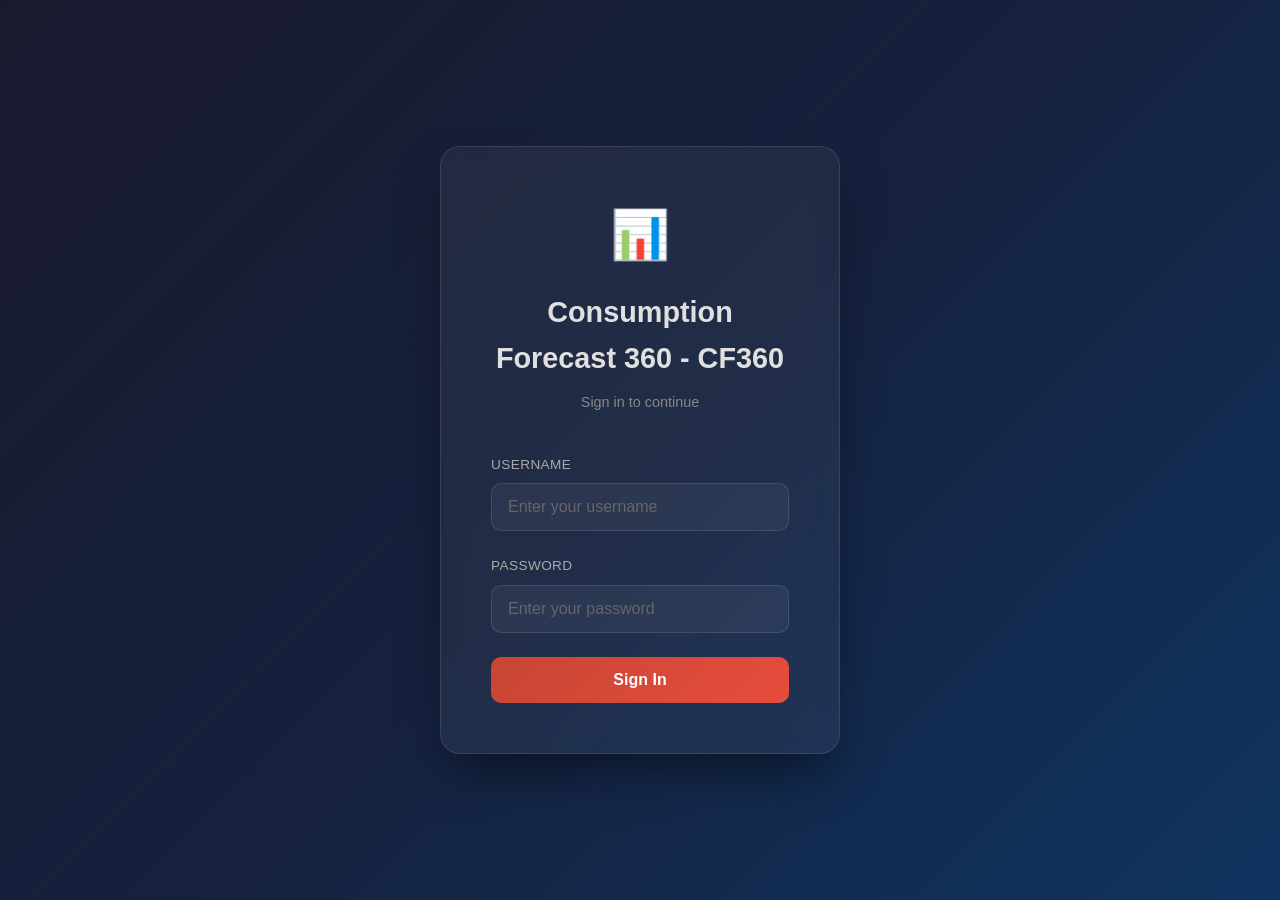
<file: static/login.html>
<!DOCTYPE html>
<html lang="en">

<head>
    <meta charset="UTF-8">
    <meta name="viewport" content="width=device-width, initial-scale=1.0">
    <link rel="icon" href="favicon.svg" type="image/svg+xml">
    <title>Login - Consumption Forecast 360 - CF360</title>
    <link rel="stylesheet" href="styles.css">
    <style>
        body {
            background: linear-gradient(135deg, #1a1a2e 0%, #16213e 50%, #0f3460 100%);
            min-height: 100vh;
            display: flex;
            align-items: center;
            justify-content: center;
            margin: 0;
            font-family: 'Inter', -apple-system, BlinkMacSystemFont, sans-serif;
        }

        .login-container {
            background: rgba(255, 255, 255, 0.05);
            backdrop-filter: blur(10px);
            border: 1px solid rgba(255, 255, 255, 0.1);
            border-radius: 20px;
            padding: 50px;
            width: 100%;
            max-width: 400px;
            box-shadow: 0 25px 50px -12px rgba(0, 0, 0, 0.5);
        }

        .login-header {
            text-align: center;
            margin-bottom: 40px;
        }

        .login-header h1 {
            color: #e0e0e0;
            margin: 0 0 10px;
            font-size: 1.8rem;
            font-weight: 600;
        }

        .login-header .subtitle {
            color: #888;
            font-size: 0.9rem;
        }

        .form-group {
            margin-bottom: 24px;
        }

        .form-group label {
            display: block;
            color: #aaa;
            font-size: 0.85rem;
            margin-bottom: 8px;
            font-weight: 500;
        }

        .form-group input {
            width: 100%;
            padding: 14px 16px;
            background: rgba(255, 255, 255, 0.05);
            border: 1px solid rgba(255, 255, 255, 0.1);
            border-radius: 10px;
            color: #fff;
            font-size: 1rem;
            transition: all 0.2s;
            box-sizing: border-box;
        }

        .form-group input:focus {
            outline: none;
            border-color: #C74634;
            box-shadow: 0 0 0 3px rgba(199, 70, 52, 0.2);
        }

        .form-group input::placeholder {
            color: #666;
        }

        .login-btn {
            width: 100%;
            padding: 14px;
            background: linear-gradient(135deg, #C74634 0%, #e74c3c 100%);
            border: none;
            border-radius: 10px;
            color: #fff;
            font-size: 1rem;
            font-weight: 600;
            cursor: pointer;
            transition: all 0.2s;
        }

        .login-btn:hover {
            transform: translateY(-2px);
            box-shadow: 0 10px 20px rgba(199, 70, 52, 0.3);
        }

        .login-btn:disabled {
            opacity: 0.6;
            cursor: not-allowed;
            transform: none;
        }

        .error-message {
            background: rgba(231, 76, 60, 0.15);
            border: 1px solid rgba(231, 76, 60, 0.3);
            color: #e74c3c;
            padding: 12px 16px;
            border-radius: 8px;
            margin-bottom: 20px;
            font-size: 0.9rem;
            display: none;
        }

        .logo-icon {
            font-size: 3rem;
            margin-bottom: 15px;
        }
    </style>
</head>

<body>
    <div class="login-container">
        <div class="login-header">
            <div class="logo-icon">📊</div>
            <h1>Consumption Forecast 360 - CF360</h1>
            <p class="subtitle">Sign in to continue</p>
        </div>

        <div id="error-message" class="error-message"></div>

        <form id="login-form">
            <div class="form-group">
                <label for="username">Username</label>
                <input type="text" id="username" name="username" placeholder="Enter your username" required
                    autocomplete="username">
            </div>
            <div class="form-group">
                <label for="password">Password</label>
                <input type="password" id="password" name="password" placeholder="Enter your password" required
                    autocomplete="current-password">
            </div>
            <button type="submit" class="login-btn" id="login-btn">Sign In</button>
        </form>
    </div>

    <script type="module">
        import { login } from './js/api.js';

        const form = document.getElementById('login-form');
        const errorDiv = document.getElementById('error-message');
        const loginBtn = document.getElementById('login-btn');

        // Environment Detection for Login Page
        function displayEnvironmentBadge() {
            const header = document.querySelector('.login-header h1');
            if (!header) return;

            const hostname = window.location.hostname;
            const isDev = hostname === '129.151.152.53' || hostname === 'localhost' || hostname === '127.0.0.1';
            const isProd = hostname === '129.151.159.172' || hostname.includes('salesforecast');

            if (isDev) {
                const badge = document.createElement('span');
                badge.className = 'env-badge';
                badge.textContent = 'DEV';
                badge.style.display = 'inline-block';
                badge.style.marginLeft = '10px';
                badge.style.marginTop = '0';
                badge.style.verticalAlign = 'middle';
                header.appendChild(badge);
            } else if (isProd) {
                const badge = document.createElement('span');
                badge.className = 'env-badge env-badge-prod';
                badge.textContent = 'PROD';
                badge.style.display = 'inline-block';
                badge.style.marginLeft = '10px';
                badge.style.marginTop = '0';
                badge.style.verticalAlign = 'middle';
                header.appendChild(badge);
            }
        }

        displayEnvironmentBadge();

        form.addEventListener('submit', async (e) => {
            e.preventDefault();

            const username = document.getElementById('username').value.trim();
            const password = document.getElementById('password').value;

            errorDiv.style.display = 'none';
            loginBtn.disabled = true;
            loginBtn.textContent = 'Signing in...';

            try {
                const user = await login(username, password);
                // Store user in sessionStorage for access after redirect
                sessionStorage.setItem('currentUser', JSON.stringify(user));
                // Redirect to main app
                window.location.href = '/';
            } catch (error) {
                errorDiv.textContent = error.message;
                errorDiv.style.display = 'block';
                loginBtn.disabled = false;
                loginBtn.textContent = 'Sign In';
            }
        });
    </script>
</body>

</html>
</file>
<file: static/styles.css>
/* ===== CSS Variables (Design Tokens) ===== */
:root {
    /* Oracle Light Theme (Redwood Inspired) */
    --bg-dark: #fbfbfb;
    /* Main Background */
    --bg-card: #ffffff;
    /* Card Background */
    --bg-card-hover: #f4f4f4;
    --bg-sidebar: #ffffff;
    /* Navigation/Sidebar */

    --text-primary: #101010;
    /* Main Text */
    --text-secondary: #474747;
    /* Subtext */
    --text-muted: #757575;

    --accent-blue: #026291;
    /* Standard Link/Action Blue */
    --accent-green: #308f5c;
    /* Success */
    --accent-purple: #724c85;
    --accent-orange: #d67616;
    --accent-red: #c23321;
    /* Oracle Red */

    --border-color: #e0e0e0;

    /* Gradients - Oracle Red Primary */
    --gradient-primary: linear-gradient(135deg, #C74634 0%, #a82e1e 100%);
    --gradient-success: linear-gradient(135deg, #308f5c 0%, #206b42 100%);
    --gradient-danger: linear-gradient(135deg, #c23321 0%, #9e2315 100%);

    --shadow-card: 0 2px 4px rgba(0, 0, 0, 0.05), 0 4px 12px rgba(0, 0, 0, 0.05);
    /* Softer shadows */
    --shadow-modal: 0 24px 80px rgba(0, 0, 0, 0.2);

    --radius-sm: 8px;
    --radius-md: 16px;
    --radius-lg: 24px;

    --transition: all 0.2s ease;
}

/* ===== Reset & Base ===== */
*,
*::before,
*::after {
    margin: 0;
    padding: 0;
    box-sizing: border-box;
}

/* Base Background with Curve */
body {
    font-family: 'Inter', -apple-system, BlinkMacSystemFont, sans-serif;
    background: var(--bg-dark);
    color: var(--text-primary);
    min-height: 100vh;
    line-height: 1.6;
    overflow-x: hidden;
    /* Subtle background pattern/curve */
    background-image: radial-gradient(circle at 50% 0%, #f3e5f5 0%, var(--bg-dark) 60%);
    background-attachment: fixed;
}

/* ===== App Layout ===== */
.app-container {
    display: flex;
    min-height: 100vh;
}

/* ===== Top Navigation ===== */
.top-nav {
    position: fixed;
    top: 0;
    left: 0;
    right: 0;
    min-height: 80px;
    /* Changed from height to min-height to avoid cutting off content */
    background: rgba(255, 255, 255, 0.85);
    /* Glassmorphism */
    backdrop-filter: blur(12px);
    -webkit-backdrop-filter: blur(12px);
    border-bottom: 1px solid rgba(0, 0, 0, 0.05);
    z-index: 1000;
    display: flex;
    align-items: center;
    border-bottom-left-radius: 24px;
    border-bottom-right-radius: 24px;
    box-shadow: 0 4px 20px rgba(0, 0, 0, 0.03);
}

.top-nav-container {
    width: 100%;
    /* max-width: 1400px; */
    /* Removed to use full screen width */
    margin: 0 auto;
    padding: 0 24px;
    display: flex;
    flex-direction: column;
    /* Stack the two rows vertically */
    gap: 12px;
}

/* New styles for the two rows */
.header-top-row,
.header-bottom-row {
    display: flex;
    align-items: center;
    justify-content: space-between;
    width: 100%;
}

.logo {
    display: flex;
    align-items: center;
    gap: 12px;
}

.logo-icon {
    font-size: 28px;
}

.logo h1 {
    font-size: 1.25rem;
    font-weight: 700;
    background: var(--gradient-primary);
    -webkit-background-clip: text;
    -webkit-text-fill-color: transparent;
    background-clip: text;
    white-space: nowrap;
    /* Prevent wrapping */
}

/* Environment Indicator Badge */
.env-badge {
    padding: 2px 6px;
    background-color: #f59e0b;
    /* Amber */
    color: white;
    border-radius: 4px;
    font-size: 0.65rem;
    font-weight: 800;
    text-transform: uppercase;
    margin-left: -4px;
    margin-top: -12px;
    box-shadow: 0 2px 4px rgba(0, 0, 0, 0.1);
    border: 1px solid rgba(255, 255, 255, 0.2);
}

.env-badge-prod {
    background-color: #10b981;
    /* Green */
}

.nav-menu {
    display: flex;
    flex-direction: row;
    gap: 24px;
}

.nav-item {
    display: flex;
    align-items: center;
    gap: 12px;
    padding: 12px 16px;
    border: none;
    background: transparent;
    color: var(--text-secondary);
    font-size: 0.95rem;
    font-weight: 500;
    border-radius: var(--radius-md);
    cursor: pointer;
    transition: var(--transition);
    text-align: left;
}

.nav-item:hover {
    background: var(--bg-card);
    color: var(--text-primary);
}

.nav-item.active {
    background: transparent;
    color: var(--accent-blue);
    border-bottom: 2px solid var(--accent-blue);
    border-radius: 0;
}

.nav-icon {
    font-size: 1.1rem;
}

.top-nav-controls {
    display: flex;
    align-items: center;
    gap: 16px;
}

.user-info {
    display: flex;
    align-items: center;
    gap: 10px;
    padding: 2px 12px;
    background: rgba(0, 0, 0, 0.03);
    border-radius: 20px;
    margin-top: 7px;
}

.user-info .user-name {
    font-weight: 500;
    color: var(--text-primary);
    font-size: 0.9rem;
}

.user-info .user-role {
    font-size: 0.75rem;
    color: var(--text-muted);
    text-transform: capitalize;
    padding: 2px 8px;
    background: var(--accent-blue);
    color: white;
    border-radius: 10px;
}

.logout-btn {
    background: none;
    border: none;
    cursor: pointer;
    font-size: 1.2rem;
    padding: 4px;
    opacity: 0.6;
    transition: opacity 0.2s;
}

.logout-btn:hover {
    opacity: 1;
}

.seed-only-btn,
.icon-btn {
    background: var(--bg-card);
    border: 1px solid var(--border-color);
    width: 40px;
    height: 40px;
    border-radius: var(--radius-sm);
    display: flex;
    align-items: center;
    justify-content: center;
    cursor: pointer;
    color: var(--text-secondary);
    transition: var(--transition);
    font-size: 1.2rem;
}

.seed-only-btn:hover,
.icon-btn:hover {
    border-color: var(--accent-blue);
    color: var(--accent-blue);
}

.cluster-selector label {
    display: block;
    font-size: 0.75rem;
    text-transform: uppercase;
    letter-spacing: 0.05em;
    color: var(--text-muted);
    margin-bottom: 8px;
}

.cluster-selector select,
.filters-bar select {
    width: 100%;
    padding: 10px 14px;
    background: var(--bg-card);
    border: 1px solid var(--border-color);
    border-radius: var(--radius-sm);
    color: var(--text-primary);
    font-size: 0.9rem;
    cursor: pointer;
    transition: var(--transition);
}

.cluster-selector select:hover,
.filters-bar select:hover {
    border-color: var(--accent-blue);
}

/* Removing unused sidebar classes */
.sidebar-footer {
    display: none;
}

/* ===== Main Content ===== */
.main-content {
    flex: 1;
    padding: 130px 40px 40px;
    background: var(--bg-dark);
    min-height: 100vh;
}

/* ===== Top Bar ===== */
/* Removing old top-bar since it moved to header */
.top-bar {
    display: none;
}

.cluster-selector-top {
    display: flex;
    align-items: center;
    gap: 12px;
}

.cluster-selector-top label {
    font-size: 0.9rem;
    font-weight: 500;
    color: var(--text-secondary);
}

.cluster-selector-top select {
    padding: 10px 16px;
    background: var(--bg-card);
    border: 1px solid var(--border-color);
    border-radius: var(--radius-sm);
    color: var(--text-primary);
    font-size: 0.9rem;
    min-width: 200px;
    cursor: pointer;
    transition: var(--transition);
}

.cluster-selector-top select:hover {
    border-color: var(--accent-blue);
}

.view {
    display: none;
}

.view.active {
    display: block;
    animation: fadeIn 0.3s ease;
}

@keyframes fadeIn {
    from {
        opacity: 0;
        transform: translateY(10px);
    }

    to {
        opacity: 1;
        transform: translateY(0);
    }
}

.view-header {
    margin-bottom: 0;
}

.view-header h2 {
    font-size: 1.75rem;
    font-weight: 700;
    margin: 0;
}

.view-header .subtitle {
    color: var(--text-secondary);
    font-size: 0.95rem;
}

.view-header .primary-btn {
    float: right;
    margin-top: -40px;
}

/* ===== KPI Cards ===== */
.kpi-grid {
    display: grid;
    grid-template-columns: repeat(auto-fit, minmax(220px, 1fr));
    gap: 20px;
    margin-bottom: 32px;
}

.kpi-card {
    background: var(--bg-card);
    border-radius: var(--radius-lg);
    padding: 24px;
    display: flex;
    align-items: center;
    gap: 16px;
    box-shadow: var(--shadow-card);
    border: 1px solid var(--border-color);
    transition: var(--transition);
}

.kpi-card:hover {
    transform: translateY(-4px);
    border-color: var(--accent-blue);
}

.kpi-icon {
    width: 56px;
    height: 56px;
    border-radius: var(--radius-md);
    display: flex;
    align-items: center;
    justify-content: center;
    font-size: 1.5rem;
}

.kpi-icon.blue {
    background: rgba(79, 140, 255, 0.2);
}

.kpi-icon.green {
    background: rgba(0, 214, 143, 0.2);
}

.kpi-icon.purple {
    background: rgba(155, 89, 182, 0.2);
}

.kpi-icon.orange {
    background: rgba(243, 156, 18, 0.2);
}

.kpi-content {
    display: flex;
    flex-direction: column;
}

.kpi-label {
    font-size: 0.8rem;
    color: var(--text-secondary);
    text-transform: uppercase;
    letter-spacing: 0.03em;
}

.kpi-value {
    font-size: 1.5rem;
    font-weight: 700;
    color: var(--text-primary);
}

/* ===== Tables ===== */
.table-container {
    background: var(--bg-card);
    border-radius: var(--radius-lg);
    overflow-x: auto;
    box-shadow: var(--shadow-card);
    border: 1px solid var(--border-color);
}

.data-table {
    width: 100%;
    border-collapse: collapse;
    table-layout: auto;
    font-size: 0.85rem;
}

.data-table th,
.data-table td {
    padding: 12px 8px;
    text-align: left;
    border-bottom: 1px solid var(--border-color);
    white-space: nowrap;
}

.data-table th {
    background: var(--bg-sidebar);
    font-size: 0.7rem;
    text-transform: uppercase;
    letter-spacing: 0.03em;
    color: var(--text-muted);
    font-weight: 600;
    position: sticky;
    top: 0;
    z-index: 10;
}

/* Fixed first column */
.data-table th.fixed-col,
.data-table td.fixed-col {
    position: sticky;
    left: 0;
    background: var(--bg-card);
    z-index: 5;
    font-weight: 600;
}

.data-table th.fixed-col {
    background: var(--bg-sidebar);
    z-index: 15;
}

.data-table tbody tr {
    transition: var(--transition);
}

.data-table tbody tr:hover {
    background: var(--bg-card-hover);
}

.data-table tbody tr:hover .fixed-col {
    background: var(--bg-card-hover);
}

.data-table td {
    font-size: 0.85rem;
    color: var(--text-secondary);
}

.data-table td:first-child {
    color: var(--text-primary);
    font-weight: 500;
}

.data-table .loading {
    text-align: center;
    padding: 40px;
    color: var(--text-muted);
}

/* Editable Cell Inputs */
.editable-cell {
    width: 100%;
    background: var(--bg-sidebar);
    border: 1px solid var(--border-color);
    border-radius: 4px;
    padding: 6px 8px;
    color: var(--text-primary);
    font-size: 0.85rem;
    font-family: inherit;
    transition: var(--transition);
}

.editable-cell[data-field="simulation"] {
    min-width: 90px;
}

.editable-cell:hover {
    border-color: var(--accent-blue);
    background: var(--bg-card-hover);
}

.editable-cell:focus {
    outline: none;
    border-color: var(--accent-blue);
    box-shadow: 0 0 0 2px rgba(79, 140, 255, 0.2);
}

.editable-cell.saving {
    border-color: var(--accent-orange);
    background: rgba(243, 156, 18, 0.1);
}

.editable-cell.saved {
    border-color: var(--accent-green);
    background: rgba(0, 214, 143, 0.1);
}

.editable-cell.error {
    border-color: var(--accent-red);
    background: rgba(231, 76, 60, 0.1);
}

/* Color Coding for Positive/Negative */
.text-green {
    color: var(--accent-green) !important;
    font-weight: 600;
}

.text-yellow {
    color: #d67616 !important;
    /* Amber/Yellow */
    font-weight: 600;
}

.text-red {
    color: var(--accent-red) !important;
    font-weight: 600;
}

.highlight-blue {
    background: rgba(79, 140, 255, 0.1) !important;
    color: var(--accent-blue);
    font-weight: 600;
}

.subtle {
    color: var(--text-muted);
    opacity: 0.7;
}

.totals-row {
    background: var(--bg-sidebar) !important;
    border-top: 2px solid var(--accent-blue);
    font-weight: 700;
}

.totals-row td {
    padding: 16px 8px;
    font-size: 0.9rem;
}

.totals-row .fixed-col {
    background: var(--bg-sidebar) !important;
}

/* Quarterly Tabs Interface */
.quarter-tabs-container {
    margin-top: 32px;
}

.quarter-tabs {
    display: flex;
    gap: 0;
    border-bottom: 2px solid var(--border-color);
    margin-bottom: 0;
    background: var(--bg-card);
    border-radius: var(--radius-lg) var(--radius-lg) 0 0;
    border: 1px solid var(--border-color);
    border-bottom: 2px solid var(--border-color);
    padding: 0 20px;
}

.quarter-tab {
    padding: 16px 32px;
    background: transparent;
    border: none;
    border-bottom: 3px solid transparent;
    color: var(--text-secondary);
    font-size: 1rem;
    font-weight: 600;
    cursor: pointer;
    transition: var(--transition);
    position: relative;
    bottom: -2px;
}

.quarter-tab:hover {
    color: var(--text-primary);
    background: var(--bg-card-hover);
}

.quarter-tab.active {
    color: var(--accent-blue);
    border-bottom-color: var(--accent-blue);
    background: transparent;
}

.quarter-tab-content {
    display: none;
}

.quarter-tab-content.active {
    display: block;
    animation: fadeIn 0.3s ease;
}

.quarter-section-tabbed {
    background: var(--bg-card);
    border-radius: 0 0 var(--radius-lg) var(--radius-lg);
    padding: 16px 24px;
    border: 1px solid var(--border-color);
    border-top: none;
}

.quarter-header-tabbed {
    display: flex;
    justify-content: space-between;
    align-items: center;
    margin-bottom: 20px;
}

.quarter-header-tabbed h3 {
    font-size: 1.25rem;
    font-weight: 700;
    color: var(--text-primary);
    margin: 0;
}

.quarter-header-tabbed .header-info {
    display: flex;
    gap: 12px;
}

/* Old Collapsible Styles - Deprecated but kept for compatibility */
.quarterly-breakdown {
    margin-top: 24px;
}

.collapse-btn {
    width: 100%;
    padding: 16px 20px;
    background: var(--bg-card);
    border: 1px solid var(--border-color);
    border-radius: var(--radius-lg);
    color: var(--text-primary);
    font-size: 1rem;
    font-weight: 600;
    text-align: left;
    cursor: pointer;
    transition: var(--transition);
    display: flex;
    align-items: center;
    gap: 12px;
}

.collapse-btn:hover {
    background: var(--bg-card-hover);
    border-color: var(--accent-blue);
}

.collapse-btn span {
    display: inline-block;
    transition: transform 0.3s ease;
    font-size: 0.8rem;
}

.collapse-btn.active span {
    transform: rotate(90deg);
}

.collapse-content {
    margin-top: 12px;
    animation: slideDown 0.3s ease;
}

@keyframes slideDown {
    from {
        opacity: 0;
        max-height: 0;
    }

    to {
        opacity: 1;
        max-height: 1000px;
    }
}

/* Risk Badges */
.risk-badge {
    display: inline-block;
    padding: 4px 10px;
    border-radius: 20px;
    font-size: 0.7rem;
    font-weight: 600;
    text-transform: uppercase;
}

.risk-badge.high-risk {
    background: rgba(231, 76, 60, 0.2);
    color: var(--accent-red);
}

.risk-badge.momentum {
    background: rgba(0, 214, 143, 0.2);
    color: var(--accent-green);
}

.risk-badge.normal {
    background: rgba(160, 160, 184, 0.15);
    color: var(--text-secondary);
}

/* Forecast Type Badges */
.forecast-badge {
    display: inline-block;
    padding: 4px 10px;
    border-radius: 20px;
    font-size: 0.75rem;
    font-weight: 600;
}

.forecast-badge.upside {
    background: rgba(155, 89, 182, 0.2);
    color: var(--accent-purple);
}

.forecast-badge.forecast {
    background: rgba(79, 140, 255, 0.2);
    color: var(--accent-blue);
}

.forecast-badge.won {
    background: rgba(0, 214, 143, 0.2);
    color: var(--accent-green);
}

/* Action Buttons */
.action-btn {
    background: transparent;
    border: none;
    cursor: pointer;
    padding: 6px;
    border-radius: var(--radius-sm);
    transition: var(--transition);
    font-size: 1rem;
}

.action-btn:hover {
    background: var(--bg-card-hover);
}

.action-btn.delete:hover {
    background: rgba(231, 76, 60, 0.2);
    color: var(--accent-red);
}

.action-btn.edit:hover {
    color: var(--accent-blue);
}

.action-btn.delete:hover {
    color: var(--accent-red);
}

/* ===== Filters Bar ===== */
.filters-bar {
    display: flex;
    gap: 16px;
    margin-bottom: 24px;
}

.filters-bar select {
    width: auto;
    min-width: 180px;
}

/* ===== Buttons ===== */
.primary-btn {
    padding: 12px 24px;
    background: var(--gradient-primary);
    border: none;
    border-radius: var(--radius-sm);
    color: white;
    font-size: 0.9rem;
    font-weight: 600;
    cursor: pointer;
    transition: var(--transition);
}

.primary-btn:hover {
    transform: translateY(-2px);
    box-shadow: 0 8px 20px rgba(102, 126, 234, 0.4);
}

.secondary-btn {
    padding: 12px 24px;
    background: var(--bg-card);
    border: 1px solid var(--border-color);
    border-radius: var(--radius-sm);
    color: var(--text-secondary);
    font-size: 0.9rem;
    font-weight: 500;
    cursor: pointer;
    transition: var(--transition);
}

.secondary-btn:hover {
    background: var(--bg-card-hover);
    color: var(--text-primary);
}

.danger-btn {
    padding: 12px 24px;
    background: var(--gradient-danger);
    border: none;
    border-radius: var(--radius-sm);
    color: white;
    font-size: 0.9rem;
    font-weight: 600;
    cursor: pointer;
    transition: var(--transition);
}

.danger-btn:hover {
    transform: translateY(-2px);
    box-shadow: 0 8px 20px rgba(231, 76, 60, 0.4);
}

/* Confirmation Modal */
.confirm-modal {
    max-width: 400px;
}

.confirm-body {
    padding: 24px;
    text-align: center;
}

.confirm-body p {
    color: var(--text-secondary);
    font-size: 1rem;
}

.confirm-actions {
    display: flex;
    justify-content: center;
    gap: 12px;
    padding: 0 24px 24px;
}

/* ===== Modal ===== */
.modal-overlay {
    position: fixed;
    top: 0;
    left: 0;
    right: 0;
    bottom: 0;
    background: rgba(0, 0, 0, 0.7);
    backdrop-filter: blur(4px);
    display: none;
    align-items: center;
    justify-content: center;
    z-index: 2000;
}

.modal-overlay.active {
    display: flex;
}

.modal {
    background: var(--bg-card);
    border-radius: var(--radius-lg);
    width: 100%;
    max-width: 560px;
    box-shadow: var(--shadow-modal);
    border: 1px solid var(--border-color);
    animation: modalIn 0.3s ease;
}

@keyframes modalIn {
    from {
        opacity: 0;
        transform: scale(0.95) translateY(20px);
    }

    to {
        opacity: 1;
        transform: scale(1) translateY(0);
    }
}

.modal-header {
    display: flex;
    justify-content: space-between;
    align-items: center;
    padding: 12px 16px;
    border-bottom: 1px solid var(--border-color);
}

.modal-header h3 {
    font-size: 1.1rem;
    font-weight: 600;
}

.close-btn {
    background: transparent;
    border: none;
    color: var(--text-muted);
    font-size: 1.5rem;
    cursor: pointer;
    transition: var(--transition);
}

.close-btn:hover {
    color: var(--text-primary);
}

.modal-body {
    padding: 24px;
}

#workload-form {
    padding: 16px;
}

.form-group {
    margin-bottom: 12px;
}

.form-group label {
    display: block;
    font-size: 0.8rem;
    color: var(--text-secondary);
    margin-bottom: 4px;
    text-transform: uppercase;
    letter-spacing: 0.03em;
}

.form-group input,
.form-group select,
.form-group textarea {
    width: 100%;
    padding: 6px 10px;
    background: var(--bg-sidebar);
    border: 1px solid var(--border-color);
    border-radius: var(--radius-sm);
    color: var(--text-primary);
    font-size: 0.9rem;
    transition: var(--transition);
}

.form-group input:focus,
.form-group select:focus,
.form-group textarea:focus {
    outline: none;
    border-color: var(--accent-blue);
    box-shadow: 0 0 0 3px rgba(79, 140, 255, 0.15);
}

.form-row {
    display: grid;
    grid-template-columns: 1fr 1fr;
    gap: 16px;
}

.form-actions {
    display: flex;
    justify-content: flex-end;
    gap: 12px;
    padding-top: 8px;
}

/* ===== Admin Page ===== */
.admin-section {
    background: var(--bg-card);
    border-radius: var(--radius-lg);
    padding: 24px;
    margin-bottom: 24px;
    border: 1px solid var(--border-color);
}

.admin-add-section {
    margin-bottom: 40px;
    padding: 32px;
    background: rgba(255, 255, 255, 0.02);
    border: 1px dashed var(--border-color);
    border-radius: var(--radius-lg);
}

.admin-add-section h3 {
    margin-bottom: 20px;
    font-size: 1.1rem;
    font-weight: 600;
    color: var(--text-primary);
}

.admin-section h3 {
    font-size: 1.1rem;
    font-weight: 600;
    margin-bottom: 16px;
    color: var(--text-primary);
}

.admin-form-row {
    display: flex;
    gap: 12px;
    align-items: center;
}

.admin-form-row input {
    flex: 1;
    padding: 12px 14px;
    background: var(--bg-sidebar);
    border: 1px solid var(--border-color);
    border-radius: var(--radius-sm);
    color: var(--text-primary);
    font-size: 0.9rem;
}

.admin-form-row input:focus {
    outline: none;
    border-color: var(--accent-blue);
}

.admin-form-grid {
    display: grid;
    grid-template-columns: 1fr 1fr 1fr 1fr auto;
    gap: 12px;
    align-items: center;
}

.admin-form-grid select,
.admin-form-grid input {
    padding: 12px 14px;
    background: var(--bg-sidebar);
    border: 1px solid var(--border-color);
    border-radius: var(--radius-sm);
    color: var(--text-primary);
    font-size: 0.9rem;
}

.admin-form-grid select:focus,
.admin-form-grid input:focus {
    outline: none;
    border-color: var(--accent-blue);
}

/* ===== Admin Tabs ===== */
.admin-tabs {
    display: flex;
    gap: 32px;
    margin-bottom: 32px;
    border-bottom: 2px solid rgba(0, 0, 0, 0.05);
    padding-bottom: 0;
}

.tab-btn {
    background: none;
    border: none;
    font-size: 1rem;
    font-weight: 500;
    color: var(--text-secondary);
    padding: 12px 4px;
    cursor: pointer;
    position: relative;
    transition: var(--transition);
}

.tab-btn:hover {
    color: var(--text-primary);
}

.tab-btn.active {
    color: var(--accent-blue);
    font-weight: 600;
}

.tab-btn.active::after {
    content: '';
    position: absolute;
    bottom: -2px;
    /* aligns with container border */
    left: 0;
    width: 100%;
    height: 3px;
    background: var(--accent-blue);
    border-radius: 3px 3px 0 0;
}

/* ===== Styled Dropdowns ===== */
.admin-form-row select,
#new-cluster-region {
    flex: 1;
    padding: 12px 16px;
    background-color: var(--bg-sidebar);
    border: 1px solid var(--border-color);
    border-radius: var(--radius-sm);
    color: var(--text-primary);
    font-size: 0.95rem;
    /* Increased specificty */
    cursor: pointer;
    appearance: none;
    -webkit-appearance: none;
    background-image: url("data:image/svg+xml,%3Csvg xmlns='http://www.w3.org/2000/svg' width='12' height='12' fill='%23757575' viewBox='0 0 16 16'%3E%3Cpath d='M7.247 11.14 2.451 5.658C1.885 5.013 2.345 4 3.204 4h9.592a1 1 0 0 1 .753 1.659l-4.796 5.48a1 1 0 0 1-1.506 0z'/%3E%3C/svg%3E");
    background-repeat: no-repeat;
    background-position: right 16px center;
    background-size: 12px;
}

.admin-form-row select:hover,
#new-cluster-region:hover {
    border-color: var(--accent-blue);
    background-color: var(--bg-card);
}

.admin-form-row select:focus,
#new-cluster-region:focus {
    outline: none;
    border-color: var(--accent-blue);
    box-shadow: 0 0 0 3px rgba(79, 140, 255, 0.15);
}

/* Cluster Cards */
.cluster-card {
    background: var(--bg-sidebar);
    border-radius: var(--radius-md);
    padding: 16px;
    margin-bottom: 16px;
    border: 1px solid var(--border-color);
}

.cluster-card-header {
    display: flex;
    justify-content: space-between;
    align-items: center;
    margin-bottom: 12px;
}

.cluster-card-header h4 {
    font-size: 1rem;
    font-weight: 600;
    color: var(--text-primary);
}

.delete-cluster-btn {
    display: flex;
    align-items: center;
    gap: 8px;
    background: transparent;
    border: 1px solid rgba(231, 76, 60, 0.3);
    color: var(--accent-red);
    padding: 6px 12px;
    border-radius: var(--radius-sm);
    cursor: pointer;
    font-size: 0.85rem;
    font-weight: 500;
    transition: var(--transition);
}

.delete-cluster-btn:hover {
    background: var(--accent-red);
    color: white;
    border-color: var(--accent-red);
    box-shadow: 0 4px 12px rgba(231, 76, 60, 0.2);
}

.delete-icon {
    font-size: 0.75rem;
}

/* Admin Tables */
.cluster-table-header {
    display: flex;
    justify-content: space-between;
    align-items: center;
    margin-bottom: 16px;
}

.cluster-table-header h3 {
    margin: 0;
}

.admin-table {
    width: 100%;
    border-collapse: collapse;
    background: var(--bg-sidebar);
    border-radius: var(--radius-md);
    overflow: hidden;
}

.admin-table th,
.admin-table td {
    padding: 12px 16px;
    text-align: left;
    border-bottom: 1px solid var(--border-color);
}

.admin-table th {
    background: var(--bg-dark);
    font-size: 0.75rem;
    text-transform: uppercase;
    letter-spacing: 0.05em;
    color: var(--text-muted);
    font-weight: 600;
}

.admin-table td {
    color: var(--text-primary);
}

.admin-table .add-row td {
    background: var(--bg-card-hover);
}

.admin-table .add-row input {
    width: 100%;
    padding: 10px 12px;
    background: var(--bg-card);
    border: 1px solid var(--border-color);
    border-radius: var(--radius-sm);
    color: var(--text-primary);
    font-size: 0.9rem;
}

.admin-table .add-row input:focus {
    outline: none;
    border-color: var(--accent-blue);
}

.action-btn.add {
    color: var(--accent-green);
}

.action-btn.add:hover {
    background: rgba(0, 214, 143, 0.2);
}

.sales-rep-list {
    display: flex;
    flex-direction: column;
    gap: 8px;
}

.sales-rep-item {
    display: flex;
    justify-content: space-between;
    align-items: center;
    padding: 10px 12px;
    background: var(--bg-card);
    border-radius: var(--radius-sm);
    font-size: 0.9rem;
}

.sales-rep-item .rep-name {
    color: var(--text-primary);
    font-weight: 500;
}

.sales-rep-item .rep-exits {
    color: var(--text-muted);
    font-size: 0.8rem;
}

.sales-rep-item .delete-rep-btn {
    background: transparent;
    border: none;
    color: var(--text-muted);
    cursor: pointer;
    font-size: 0.9rem;
    transition: var(--transition);
}

.sales-rep-item .delete-rep-btn:hover {
    color: var(--accent-red);
}

.no-reps {
    color: var(--text-muted);
    font-size: 0.85rem;
    font-style: italic;
}

/* ===== Responsive ===== */
@media (max-width: 1024px) {
    .top-nav-container {
        padding: 0 20px;
    }

    .logo h1 {
        display: none;
    }

    .nav-menu {
        gap: 12px;
    }

    .nav-item {
        padding: 8px 12px;
        font-size: 0.85rem;
    }

    .main-content {
        padding: 96px 20px 20px;
    }

    .kpi-grid {
        grid-template-columns: repeat(2, 1fr);
    }
}

@media (max-width: 768px) {
    .top-nav {
        height: auto;
        padding: 12px 0;
    }

    .top-nav-container {
        flex-direction: column;
        gap: 16px;
    }

    .nav-menu {
        width: 100%;
        justify-content: center;
    }

    .main-content {
        padding-top: 180px;
        /* More space for multi-line nav */
    }

    .kpi-grid {
        grid-template-columns: 1fr;
    }

    .form-row {
        grid-template-columns: 1fr;
    }

    .filters-bar {
        flex-direction: column;
    }

    .filters-bar select {
        width: 100%;
    }
}

/* ===== Quarterly Workloads & Editable Tables ===== */
.quarter-section {
    background: var(--bg-card);
    border-radius: var(--radius-lg);
    padding: 24px;
    border: 1px solid var(--border-color);
}

.quarter-section h3 {
    margin-bottom: 20px;
    font-size: 1.2rem;
    color: var(--text-primary);
    border-bottom: 1px solid var(--border-color);
    padding-bottom: 12px;
}

.rep-name {
    font-weight: 600;
    color: var(--text-primary);
}

.account-subtitle {
    font-size: 0.8rem;
    color: var(--text-secondary);
    margin-top: 4px;
}

/* Inline Inputs */
.inline-input {
    width: 100%;
    min-width: 80px;
    padding: 6px 10px;
    background: var(--bg-dark);
    border: 1px solid transparent;
    /* Hidden border by default */
    border-radius: var(--radius-sm);
    color: var(--text-primary);
    font-size: 0.9rem;
    text-align: right;
    transition: var(--transition);
}

.inline-input:hover {
    border-color: var(--border-color);
}

.inline-input:focus {
    outline: none;
    border-color: var(--accent-blue);
    background: var(--bg-sidebar);
}

/* Inline Selects */
.inline-select {
    width: 100%;
    padding: 6px 8px;
    background: transparent;
    border: none;
    border-radius: var(--radius-sm);
    color: var(--text-primary);
    font-size: 0.85rem;
    font-weight: 600;
    cursor: pointer;
    appearance: none;
    /* Hide default arrow to look like badge */
    text-align: center;
    transition: var(--transition);
}

.inline-select:hover {
    background: rgba(255, 255, 255, 0.05);
}

.inline-select:focus {
    outline: none;
    box-shadow: 0 0 0 2px var(--accent-blue);
}

/* Badge colors for select */
.inline-select.forecast {
    color: var(--accent-blue);
    background: rgba(79, 140, 255, 0.1);
}

.inline-select.upside {
    color: var(--accent-purple);
    background: rgba(155, 89, 182, 0.1);
}

.inline-select.won {
    color: var(--accent-green);
    background: rgba(0, 214, 143, 0.1);
}

.total-col {
    color: var(--text-primary);
    text-align: right;
}

/* Header Actions */
.view-header {
    display: flex;
    justify-content: space-between;
    align-items: flex-start;
    margin-bottom: 32px;
}

.header-actions {
    display: flex;
    gap: 12px;
}

.secondary-btn {
    padding: 10px 20px;
    background: transparent;
    border: 1px solid var(--border-color);
    color: var(--text-primary);
    border-radius: var(--radius-sm);
    font-size: 0.9rem;
    font-weight: 600;
    cursor: pointer;
    transition: var(--transition);
}

.secondary-btn:hover {
    background: var(--bg-card);
    border-color: var(--accent-blue);
}

/* Type Badges */
.type-badge {
    padding: 4px 8px;
    border-radius: 4px;
    font-size: 0.75rem;
    font-weight: 600;
    text-transform: uppercase;
    background: rgba(255, 255, 255, 0.05);
    color: var(--text-secondary);
}

.type-badge.non-reportable-wl {
    color: var(--accent-orange);
    background: rgba(243, 156, 18, 0.1);
}

.type-badge.temp-forfieted {
    color: var(--accent-red);
    background: rgba(231, 76, 60, 0.1);
}

.type-badge.sticky-new-wl {
    color: var(--accent-purple);
    background: rgba(155, 89, 182, 0.1);
}

.type-badge.resources-expansion {
    color: var(--accent-blue);
    background: rgba(79, 140, 255, 0.1);
}

/* Prominent Add Button */
.big-btn {
    padding: 14px 28px !important;
    font-size: 1.1rem !important;
    box-shadow: 0 4px 15px rgba(79, 140, 255, 0.3);
    border-radius: var(--radius-md) !important;
}

.big-btn:hover {
    transform: translateY(-2px);
    box-shadow: 0 6px 20px rgba(79, 140, 255, 0.4);
}

/* Sortable Headers */
th.sortable {
    cursor: pointer;
    user-select: none;
    transition: var(--transition);
}

th.sortable:hover {
    color: var(--accent-blue);
    background: rgba(255, 255, 255, 0.05);
}

/* Big Actions in Modal */
.form-actions-big {
    display: flex;
    justify-content: flex-end;
    gap: 16px;
    margin-top: 8px;
    padding-top: 8px;
    border-top: 1px solid var(--border-color);
}

/* Inline Edit Start Date */
.inline-date-input {
    width: 160px;
    min-width: 160px;
    background: transparent;
    border: 1px solid var(--border-color);
    border-radius: 4px;
    color: var(--text-secondary);
    font-size: 0.85rem;
    padding: 6px 30px 6px 8px;
    /* Extra right padding for icon */
    cursor: pointer;
}

.inline-date-input:hover {
    border-color: var(--accent-blue);
    background: rgba(255, 255, 255, 0.05);
}

.inline-edit-comments {
    width: 100%;
    background: transparent;
    border: none;
    color: var(--text-muted);
    font-size: 0.8rem;
    padding: 4px;
    overflow: hidden;
    text-overflow: ellipsis;
}

/* Monthly Amounts Row in Modal */
.monthly-amounts-row {
    display: grid;
    grid-template-columns: repeat(3, 1fr);
    gap: 8px;
    margin-bottom: 8px;
    padding: 8px;
    background: rgba(255, 255, 255, 0.03);
    border-radius: var(--radius-md);
    border: 1px solid var(--border-color);
}

.monthly-amounts-row label {
    font-size: 0.8rem;
    color: var(--accent-blue);
    margin-bottom: 8px;
}

/* Date Input Styling */
input[type="date"]::-webkit-calendar-picker-indicator {
    filter: invert(1);
    cursor: pointer;
}



/* Comment Icon Button */
.comment-icon-btn {
    background: transparent;
    border: none;
    cursor: pointer;
    font-size: 1.1rem;
    padding: 4px 8px;
    border-radius: var(--radius-sm);
    transition: var(--transition);
    opacity: 0.5;
}

.comment-icon-btn:hover {
    background: rgba(79, 140, 255, 0.2);
    opacity: 1;
}

.comment-icon-btn.has-comment {
    opacity: 1;
    color: var(--accent-blue);
}

/* Comments Modal */
.comments-modal {
    max-width: 500px;
}

.comments-modal .modal-body {
    padding: 24px;
}

.comments-modal textarea {
    width: 100%;
    min-height: 150px;
    background: var(--bg-sidebar);
    border: 1px solid var(--border-color);
    border-radius: var(--radius-sm);
    color: var(--text-primary);
    font-size: 0.95rem;
    padding: 12px;
    resize: vertical;
    font-family: inherit;
}

.comments-modal textarea:focus {
    outline: none;
    border-color: var(--accent-blue);
    box-shadow: 0 0 0 3px rgba(79, 140, 255, 0.15);
}

.comments-modal .modal-footer {
    display: flex;
    justify-content: flex-end;
    gap: 12px;
    padding: 16px 24px;
    border-top: 1px solid var(--border-color);
}

/* Account Input */
.account-input {
    text-align: left !important;
    font-weight: 500;
    color: var(--text-primary) !important;
}

/* Sales Rep Name */
.sales-rep-name {
    font-size: 0.85rem;
    color: var(--text-secondary);
}

/* Country Input */
.country-input {
    text-align: center;
    min-width: 45px;
    max-width: 60px;
}

/* Opt ID Input */
.opt-id-input {
    text-align: center;
    font-size: 0.8rem;
    min-width: 70px;
}

/* ===== Collapsible Quarter Sections ===== */
.quarter-section.collapsible {
    background: var(--bg-card);
    border-radius: var(--radius-lg);
    border: 1px solid var(--border-color);
    margin-bottom: 24px;
    overflow: hidden;
}

.quarter-header {
    display: flex;
    justify-content: space-between;
    align-items: center;
    padding: 16px 24px;
    background: var(--bg-sidebar);
    cursor: pointer;
    transition: var(--transition);
    user-select: none;
}

.quarter-header:hover {
    background: var(--bg-card-hover);
}

.quarter-header h3 {
    display: flex;
    align-items: center;
    gap: 12px;
    font-size: 1rem;
    font-weight: 600;
    color: var(--text-primary);
    margin: 0;
}

.collapse-icon {
    font-size: 0.8rem;
    transition: transform 0.3s ease;
    color: var(--accent-blue);
}

.quarter-section.collapsed .collapse-icon {
    transform: rotate(-90deg);
}

.workload-count {
    font-size: 0.85rem;
    color: var(--text-muted);
    background: rgba(79, 140, 255, 0.1);
    padding: 4px 12px;
    border-radius: 16px;
}

.quarter-content {
    max-height: 20000px;
    overflow: hidden;
    transition: max-height 0.4s ease;
}

.quarter-section.collapsed .quarter-content {
    max-height: 0;
}

/* ===== Workloads Table Improvements ===== */
.workloads-table {
    table-layout: fixed;
    width: 100%;
}

.workloads-table th,
.workloads-table td {
    padding: 12px 8px;
    font-size: 0.78rem;
    vertical-align: middle;
    overflow: hidden;
    text-overflow: ellipsis;
}

/* Headers should stay on one line */
.workloads-table th {
    white-space: nowrap;
    line-height: 1.3;
    position: sticky;
    top: 0;
    z-index: 10;
    background-color: var(--bg-card);
    /* Ensure background is opaque */
    box-shadow: 0 1px 0 var(--border-color);
    /* Separator line */
}

/* 1. Forecast column */
.workloads-table th:nth-child(1),
.workloads-table td:nth-child(1) {
    width: 8%;
    text-align: center;
}

/* 2. Account column - wider for full names, left aligned */
.workloads-table th:nth-child(2),
.workloads-table td:nth-child(2) {
    width: 10%;
    white-space: normal;
    word-wrap: break-word;
    text-align: left;
}

/* 3. Sales Rep column */
.workloads-table th:nth-child(3),
.workloads-table td:nth-child(3) {
    width: 8%;
    white-space: normal;
    text-align: left;
}

/* 4. Country column */
.workloads-table th:nth-child(4),
.workloads-table td:nth-child(4) {
    width: 8%;
    text-align: center;
}

/* 5. Type column */
.workloads-table th:nth-child(5),
.workloads-table td:nth-child(5) {
    width: 9%;
    text-align: center;
}

/* 6. Workload column */
.workloads-table th:nth-child(6),
.workloads-table td:nth-child(6) {
    width: 10%;
    text-align: center;
    overflow: visible;
    white-space: normal;
}

/* 7. Opt ID column */
.workloads-table th:nth-child(7),
.workloads-table td:nth-child(7) {
    width: 7%;
    text-align: center;
}

/* 8. Start Date column */
.workloads-table th:nth-child(8),
.workloads-table td:nth-child(8) {
    width: 13%;
    text-align: center;
    overflow: visible;
    /* Allow calendar icon to show */
}

/* 9-11. Month columns (Big for 5 digits) */
.workloads-table th:nth-child(9),
.workloads-table th:nth-child(10),
.workloads-table th:nth-child(11) {
    width: 7%;
    text-align: center;
}

.workloads-table td:nth-child(9),
.workloads-table td:nth-child(10),
.workloads-table td:nth-child(11) {
    width: 7%;
    text-align: right;
    padding-right: 8px;
    /* Extra padding for numbers */
}

/* 12. Total column */
.workloads-table th:nth-child(12) {
    width: 8%;
    text-align: center;
}

.workloads-table td:nth-child(12) {
    width: 8%;
    text-align: center;
    font-weight: 600;
}

/* Comment icon column */
.workloads-table th:nth-child(13),
.workloads-table td:nth-child(13) {
    width: 3.5%;
    text-align: center;
}

/* Delete button column */
.workloads-table th:nth-child(14),
.workloads-table td:nth-child(14) {
    width: 3.5%;
    text-align: center;
}

/* Account input - full width, readable, left aligned */
.workloads-table .account-input {
    width: 100%;
    min-width: 0;
    font-size: 0.78rem;
    padding: 6px 8px;
    white-space: normal;
    text-align: left;
}

/* Sales rep name styling */
.workloads-table .sales-rep-name {
    font-size: 0.8rem;
    color: var(--text-secondary);
    white-space: normal;
    line-height: 1.3;
}

/* Country input compact */
.workloads-table .country-input {
    width: 100%;
    min-width: 0;
    max-width: none;
    font-size: 0.8rem;
    padding: 6px 4px;
    text-align: center;
}

/* Inline select compact */
.workloads-table .inline-select {
    font-size: 0.75rem;
    padding: 4px 6px;
    min-width: 0;
}

/* Month inputs */
.workloads-table .inline-input {
    font-size: 0.8rem;
    padding: 6px 4px;
    text-align: right;
    width: 100%;
    min-width: 0;
}

/* Date input compact */
.workloads-table .inline-date-input {
    font-size: 0.75rem;
    min-width: 160px;
    width: 160px;
    padding: 4px 8px;
}

/* Type badge smaller but allow wrap */
.workloads-table .type-badge {
    font-size: 0.65rem;
    padding: 2px 4px;
    white-space: normal;
    word-break: break-word;
    line-height: 1.2;
    display: inline-block;
}

.quarter-header .header-info {
    display: flex;
    align-items: center;
    gap: 16px;
}

.export-btn {
    background: rgba(255, 255, 255, 0.05);
    border: 1px solid var(--border-color);
    color: var(--text-primary);
    padding: 6px 14px;
    border-radius: var(--radius-sm);
    font-size: 0.8rem;
    font-weight: 500;
    cursor: pointer;
    transition: var(--transition);
    display: flex;
    align-items: center;
    gap: 6px;
}

.export-btn:hover {
    background: rgba(255, 255, 255, 0.1);
    border-color: var(--accent-blue);
    color: var(--accent-blue);
}

/* Hide number input spinners (arrows) */
/* Chrome, Safari, Edge, Opera */
input[type=number]::-webkit-outer-spin-button,
input[type=number]::-webkit-inner-spin-button {
    -webkit-appearance: none;
    appearance: none;
    margin: 0;
}

/* Firefox */
input[type=number] {
    -moz-appearance: textfield;
    appearance: textfield;
}

/* Custom Column Colors */
.col-fct {
    background-color: rgba(33, 150, 243, 0.1) !important;
    /* Soft Blue */
    color: #1565c0;
}

.col-total {
    background-color: rgba(76, 175, 80, 0.1) !important;
    /* Soft Green */
    color: #2e7d32;
}

.col-qoq-plus {
    background-color: rgba(156, 39, 176, 0.08) !important;
    /* Muted Purple (Cascaded from previous Upside) */
}

.col-upside {
    background-color: rgba(255, 193, 7, 0.12) !important;
    /* Soft Amber/Gold (Cascaded from previous QoQ+) */
    color: #b45309;
    /* Deepen text for contrast */
}

.data-table td.col-fct strong,
.data-table td.col-total strong,
.data-table td.col-upside strong {
    font-weight: 600;
}

.col-qoq {
    background-color: rgba(255, 152, 0, 0.1) !important;
    /* Soft Orange */
    /* Dynamic text color handled by getPercentColorClass */
}
</file>
